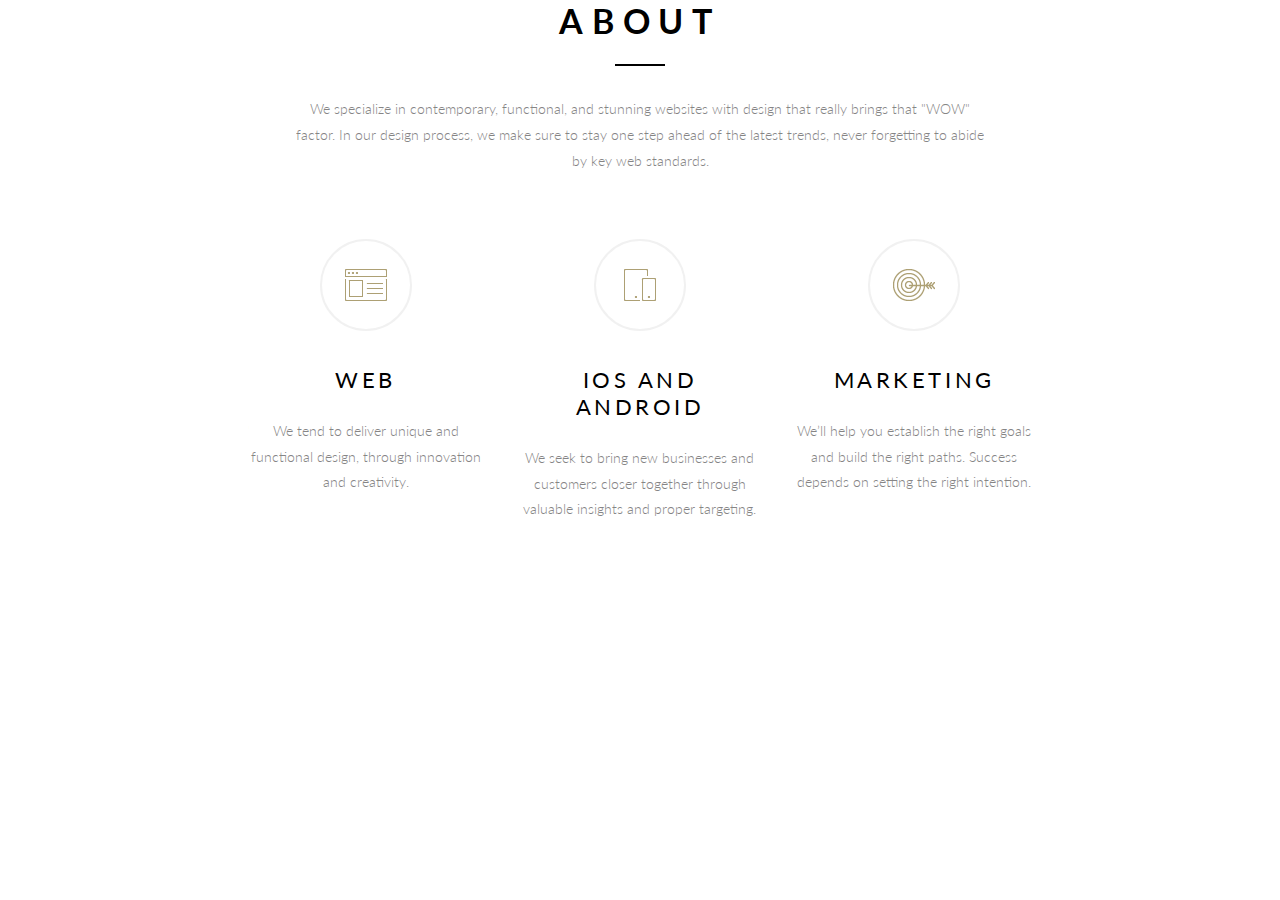
<file: index.html>
<!DOCTYPE html>
<html lang="en">
  <head>
    <meta charset="UTF-8" />
    <meta http-equiv="X-UA-Compatible" content="IE=edge" />
    <meta name="viewport" content="width=device-width, initial-scale=1.0" />
    <title>Bem Practice</title>
    <link rel="stylesheet" href="/reset.css" />
    <link rel="stylesheet" href="/style.css" />
  </head>
  <body>
    <div class="about">
      <div class="about__container">
        <div class="about__header">
          <div class="about__title title">ABOUT</div>
          <div class="about__text">
            We specialize in contemporary, functional, and stunning websites
            with design that really brings that "WOW" factor. In our design
            process, we make sure to stay one step ahead of the latest trends,
            never forgetting to abide by key web standards.
          </div>
        </div>

        <div class="about__footer">
          <div class="about__column">
            <div class="item-about">
              <div class="item-about__icon">
                <img src="./img/about/01.png" alt="" />
              </div>
              <div class="item-title">WEB</div>
              <div class="item-text">
                We tend to deliver unique and functional design, through
                innovation and creativity.
              </div>
            </div>
          </div>
          <div class="about__column">
            <div class="item-about">
              <div class="item-about__icon">
                <img src="./img/about/02.png" alt="" />
              </div>
              <div class="item-title">iOS AND ANDROID</div>
              <div class="item-text">We seek to bring new businesses and customers closer together through valuable insights and proper targeting.</div>
            </div>
          </div>
          <div class="about__column">
            <div class="item-about">
              <div class="item-about__icon">
                <img src="./img/about/03.png" alt="" />
              </div>
              <div class="item-title">MARKETING</div>
              <div class="item-text">We’ll help you establish the right goals and build the right paths. Success depends on setting the right intention.</div>
            </div>
          </div>
        </div>
      </div>
    </div>
  </body>
</html>
</file>
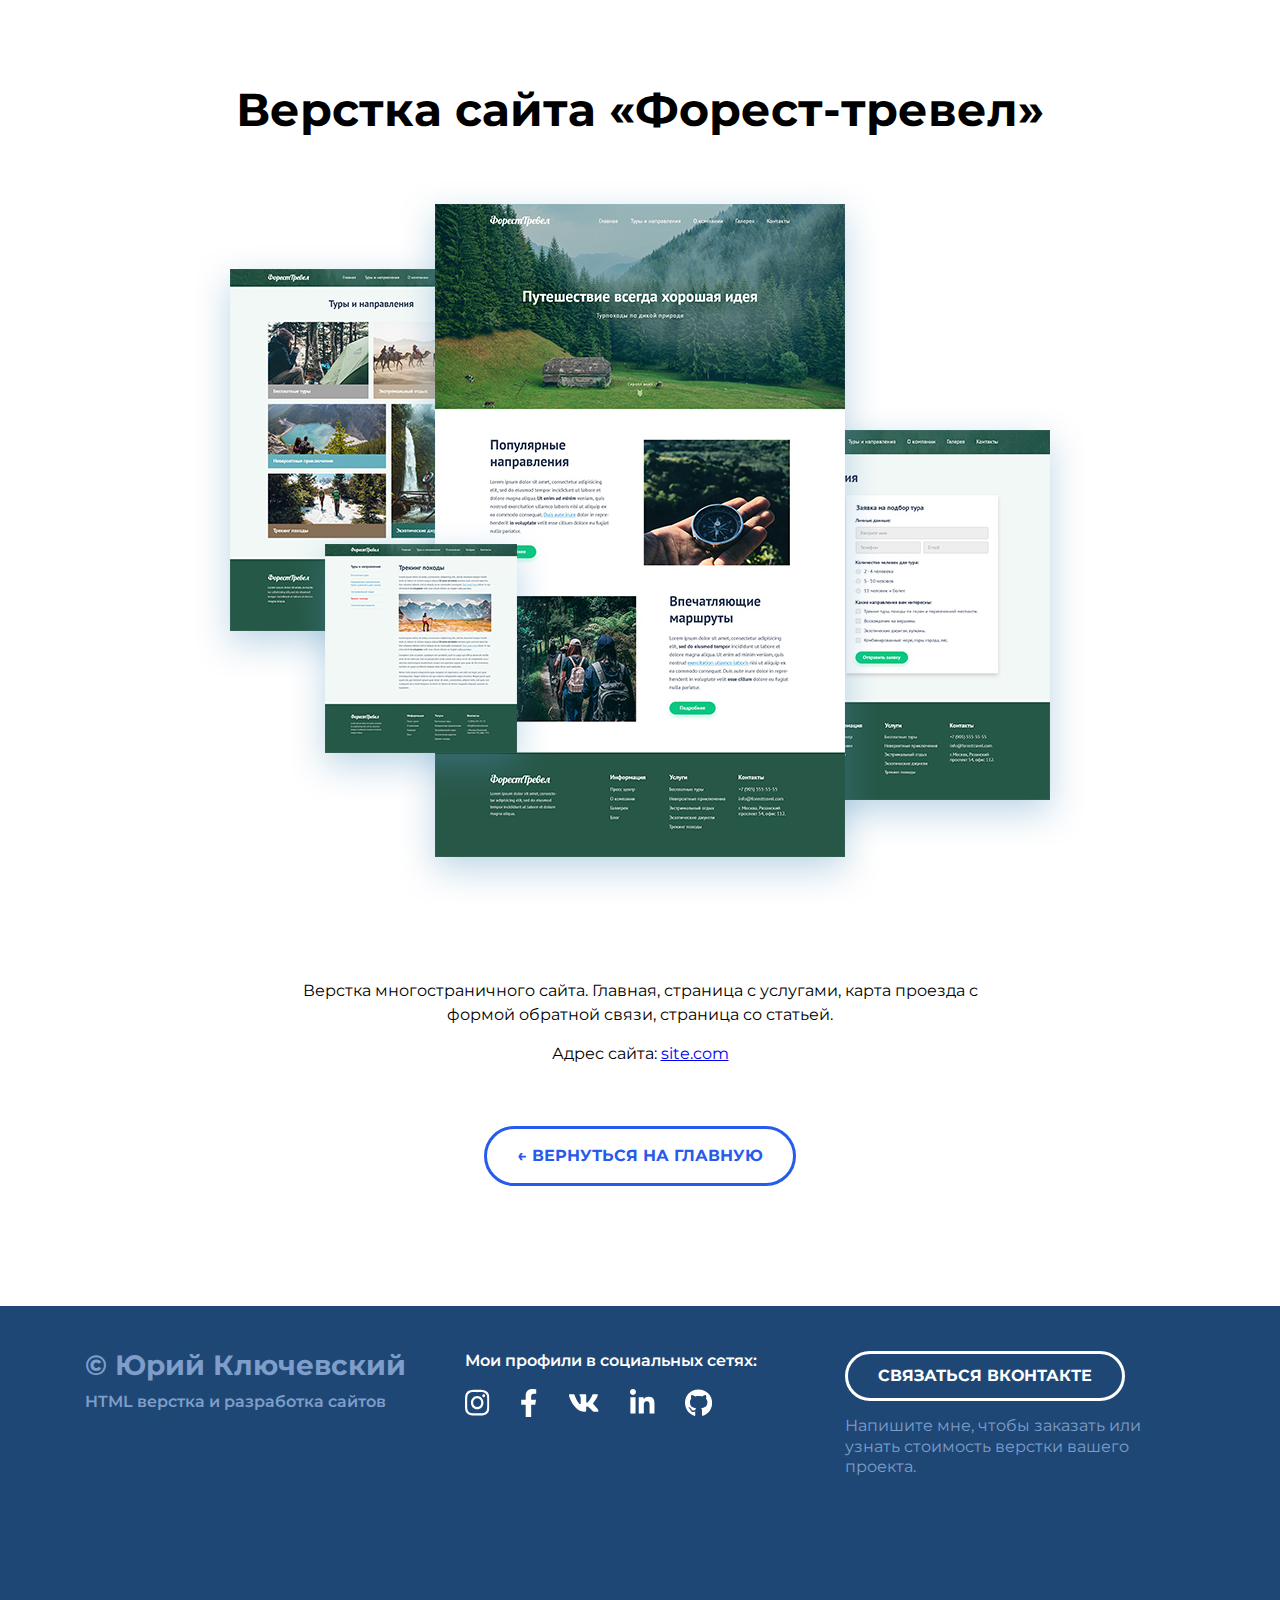
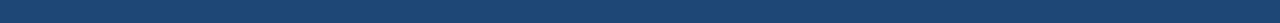
<file: forest-travel.html>
<!DOCTYPE html>
<html lang="en">
  <head>
    <meta charset="UTF-8" />
    <meta http-equiv="X-UA-Compatible" content="IE=edge" />
    <meta name="viewport" content="width=device-width, initial-scale=1.0" />
    <title>Проект "Форест тревел"</title>
    <link rel="stylesheet" href="./Project/css/style.css" />
    <link rel="stylesheet" href="./Project/css/media.css" />
    <link rel="preconnect" href="https://fonts.googleapis.com" />
    <link rel="preconnect" href="https://fonts.gstatic.com" crossorigin />
    <link
      href="https://fonts.googleapis.com/css2?family=Montserrat:wght@400;600;700&display=swap"
      rel="stylesheet"
    />
  </head>
  <body>
  <main>
    <article class="project">
      <div class="container">

        <h1 class="project-header">Верстка сайта «Форест-тревел»</h1>

        <div class="project-img">
          <img src="./Project/img/projects/forest-full.jpg" alt="Проект 'Форест тревел'">
        </div>

        <div class="project-description">
          <p>Верстка многостраничного сайта. Главная, страница с услугами, карта проезда с формой обратной связи, страница со статьей.</p>
          <p>Адрес сайта: <a href="#">site.com</a></p>
        </div>

        <a href="index.html" class="project-btn-back">← ВЕРНУТЬСЯ НА ГЛАВНУЮ</a>
      </div>
    </article> 
  </main>   

      <!-- footer -->
      <footer class="footer">
      <div class="container">
        <div class="footer-row">

          <!-- footer-copyright -->
          <div class="footer-copyright footer-col">
            <div class="footer-copyright-name">© Юрий Ключевский</div>
            <p>HTML верстка и разработка сайтов</p>
          </div>
          <!--// footer-copyright -->

          <!-- footer-icons -->
          <div class="footer-icons footer-col">
              <p>Мои профили в социальных сетях:</p>
              <div class="footer-icons-row">
                <a href="#">
                  <img src="./Project/img/icons/instagram.svg" alt="instagram">
                </a>
                <a href="#">
                  <img src="./Project/img/icons/facebook.svg" alt="facebook">
                </a>
                <a href="#">
                  <img src="./Project/img/icons/vk.svg" alt="vk">
                </a>
                <a href="#">
                  <img src="./Project/img/icons/linkedin.svg" alt="linkedin">
                </a>
                <a href="#">
                  <img src="./Project/img/icons/github.svg" alt="github">
                </a>
              </div>
          </div>
          <!--// footer-icons -->

          <!-- footer-contacts -->
          <div class="footer-contacts footer-col">
            <a href="" class="footer-button">Связаться Вконтакте</a>
            <p>Напишите мне, чтобы заказать или узнать стоимость верстки вашего проекта.</p>
          </div>
          <!--// footer-contacts -->

        </div>
      </div>
      </footer>
      <!--// footer --> 

  </body>
</html>
</file>
<file: style.css>
@import url(https://fonts.googleapis.com/css?family=Lato:400,300,700,900);

body {
    font-family: Lato;
}

.about {
}
.about__container {
    max-width: 823px;
    margin: 0 auto;
}
.about__header {
    margin: 0 0 65px 0;
}
.about__title {
    margin: 0 0 30px 0;
}

.title {
    font-size: 34px;
    font-weight: 700;
    text-transform: uppercase;
    letter-spacing: 8.95px;
    position: relative;
    text-align: center;
}

.title::after {
    content: '';
    position: absolute;
    width: 50px;
    bottom: -25px;
    height: 2px;
    left: 50%;
    background-color: #000;
    margin: 0 0 0 -25px;
}

.about__text {
    max-width: 688px;
    color: #868585;
    font-size: 14px;
    font-weight: 300;
    text-align: center;
    line-height: 25.89px;
    margin: 0 auto;
    padding: 25px 0 0 0;
}
.about__footer {
    display: flex;
}
.about__column {
    padding: 0 15px;
    flex: 0 0 33.33%;
}

.item-about {
}
.item-about__icon {
    margin: 0 auto;
    border-radius: 50%;
    width: 92px;
    height: 92px;
    border: 2px solid #f1f1f1;
    display: flex;
    align-items: center;
    justify-content: center;
}
.item-title {
    text-align: center;
    color: #000;
    font-size: 22px;
    text-transform: uppercase;
    letter-spacing: 3.52px;
    margin: 35px 0 0 0;
}
.item-text {
    text-align: center;
    color: #868585;
    font-size: 14px;
    font-weight: 300;
    line-height: 25.89px;
    margin: 0 auto;
    padding: 25px 0 0 0;
}
</file>
<file: Project/css/style.css>
* {
  /* border: 1px solid red; */
  box-sizing: border-box;
}

html,
body {
  margin: 0; /* сбрасываем отступы */
  font-family: "Montserrat", sans-serif;
  color: #000000;
  scroll-behavior: smooth;
}

img {
  max-width: 100%;
}

.container {
  max-width: 1140px; /* max-width нужно писать для адаптивной верстки */
  margin-left: auto;
  margin-right: auto;
  padding-left: 15px;
  padding-right: 15px;
}

.none {
  display: none !important; /* стиль, скрывающий ненужные блоки */
}

/* Header */

.header {
  position: relative; /* родительский элемент, нужен для position: absolute, который применили к arrow */

  /* определяем модель flex-box для блока .header */
  display: flex;
  flex-direction: column; /* выстраиваем flex-элементы в колонку, основная ось - Y */
  justify-content: center; /* выравниваем по основной оси */
  align-items: center; /* выравниваем по второстепенной оси */

  width: 100%;
  height: 100vh;

  background-color: #687083;
  background-image: url("./../img/header/header-bg.jpg");
  background-size: cover; /* bg-s это размер фонового изображения, 
  cover - значение при котором оно полностью заполнит собой блок в котором размещено. Фоновое изображение не адаптивно к растягиванию */
  background-position: center; /* делаем фоновое изображение адаптивным к растягиванию */
}

.header-title {
  margin: 0; /* сбрасываем отступы */
  margin-bottom: 25px;
  font-weight: 700;
  font-size: 56px;
  line-height: 130%;

  text-align: center;

  color: #ffffff;
}

.header-subtitle {
  margin: 0; /* сбрасываем отступы */
  font-weight: 700;
  font-size: 16px;
  line-height: 150%;

  text-align: center;
  letter-spacing: 0.2em; /* расстояние между буквами */
  text-transform: uppercase;

  color: #ffffff;
}

.header-arrow {
  width: 48px;
  height: 48px;
  position: absolute;

  bottom: 30px;
  left: 50%;
  transform: translate(-50%, 0); /* можно заменить на margin-left: -24px. Двигаем стрелку */
}

/* Portfolio */

.portfolio {
  padding-top: 80px;
  padding-bottom: 115px;
}

.portfolio-header {
  margin: 0;
  margin-bottom: 70px;
  font-weight: 700;
  font-size: 46px;
  line-height: 130%;
  text-align: center;
  color: #000000;
}

.portfolio-cards-wrapper {
  display: flex;
  flex-wrap: wrap;
  justify-content: space-between; /* располагает элементы с равными отступами от краев блока */
}

.card {
  margin-bottom: 30px;
  background-color: #fff;
  max-width: 540px;
  box-shadow: 0px 10px 40px rgba(126, 155, 189, 0.35);
  transition: transform 0.2s ease-in; /* Для плавного перехода элемента ниже */
}

.card:hover {
  transform: translateY(-15px);
}

.card:last-child {
  margin-bottom: 0;
}

.card:nth-last-child(2) {
  margin-bottom: 0;
}

.card-link {
  padding: 20px;
  color: #000000;
  text-decoration: none;
  display: block;
  transition: color 0.2s ease-in
}

.card-link:hover {
  color: #1e4776;
  
}

.card-img {
  margin-bottom: 20px;
}

.card-title {
  margin: 0;
  margin-bottom: 13px;
  font-weight: 600;
  font-size: 24px;
  line-height: 130%;
}

.card p {
  margin: 0;
  font-size: 16px;
  line-height: 130%;
}

/* Footer */

.footer {
  padding-top: 45px;
  padding-bottom: 130px;
  background-color: #1e4776;
  color: #fff;
}

.footer-row {
  display: flex;
  
  flex-direction: row; /* можно не писать, т.к. display: flex по умолчанию создает это свойство */
  justify-content: space-between;

}

.footer-col {
  max-width: 350px;
  flex-grow: 1;
}

.footer-copyright {
  color: #7e9ec9;
  line-height: 1;
}

.footer-copyright-name {
  font-weight: 700;
  font-size: 28px;
  margin-bottom: 15px;
}

.footer-copyright p {
  margin: 0;
  margin-bottom: 15px;
  font-weight: 600;
  font-size: 16px;
}

.footer-icons p {
  margin-top: 0;
  font-weight: 600;
  font-size: 16px;
  line-height: 1.3;
  color: #FFFFFF;
}

.footer-icons-row {
  display: flex;
  align-items: center;
}

.footer-icons-row > *  + * { /* + * выбирает соседа слева. У первой ссылки нет соседа слева, поэтому на нее margin-left не будет действовать */
  margin-left: 30px;
}

.footer-button {
  display: inline-block; /* делаем из ссылки блочный элемент. Inline-block будет блочным, но ширина будет обрезана по длине слов, а не по ширине всего блока */
  height: 50px;
  padding-left: 30px;
  padding-right: 30px;

  border: 3px solid #FFFFFF;
  border-radius: 50px;

  color: #fff;
  font-weight: 700;
  font-size: 16px;
  line-height: 44px; /* высота строки равна высоте кнопки */
  text-transform: uppercase;
  text-decoration: none;

  transition: all 0.2s ease-in;
}

.footer-button:hover {
  background-color: #fff;
  color: #1e4776;
}

.footer-contacts p {
  margin: 15px 0;
  font-size: 16px;
  line-height: 1.3;
  color: #7E9EC9;
}

/* Project */

.project {
  padding-top: 80px;
  padding-bottom: 120px;
  text-align: center;
}

.project-header {
  margin: 0;
  margin-bottom: 40px;
  font-weight: 700;
  font-size: 46px;
  line-height: 1.3;
}

.project-img {
  margin-bottom: 70px;      
}

.project-description {
  margin: 0 auto 60px;;
  max-width: 730px;
}

.project-description p {
  margin-top: 0;
  margin-bottom: 15px;
  font-weight: 400;
  font-size: 16px;
  line-height: 1.5;
}

.project-btn-back {
  display: inline-block; /* делаем из ссылки блочный элемент. Inline-block будет блочным, но ширина будет обрезана по длине слов, а не по ширине всего блока */
  height: 60px;
  padding-left: 30px;
  padding-right: 30px;

  border: 3px solid #275BEC;
  border-radius: 50px;

  color: #275BEC;
  font-weight: 700;
  font-size: 16px;
  line-height: 54px; /* высота строки равна высоте кнопки */
  text-transform: uppercase;
  text-decoration: none;

  transition: all 0.2s ease-in;
}

.project-btn-back:hover {
  background-color: #275BEC;
  color: #fff;
}
</file>
<file: Project/css/media.css>
/*  Для экранов с шириной менее 1140px */
@media (max-width: 1140px) {
  .card {
    width: calc(50% - 15px);
  }

.footer {
  padding-top: 40px;
  padding-bottom: 60px;
}

.footer-row {
  flex-direction: column-reverse;
  align-items: center;
  text-align: center;
}

.footer-col {
  margin-bottom: 50px;
}

.footer-col:first-child {
  margin-bottom: 0;
}

}

/*  Для экранов с шириной менее 760px */
@media (max-width: 760px) {
  .header-title {
    font-size: 32px;
  }

  .header-subtitle {
    font-size: 14px;
  }

  .portfolio {
    padding-top: 40px;
    padding-bottom: 60px;
  }

  .portfolio-header {
    font-size: 32px;
    margin-bottom: 30px;
  }

.portfolio-cards-wrapper {
  justify-content: center;
}

.card {
  max-width: 530px;
  width: 100%;
}

.card:nth-last-child(2) {
  margin-bottom: 30px;
}

.card-link {
  padding: 15px;
}

.card-img {
  margin-bottom: 10px;
}

.card-title {
  font-size: 18px;
  margin-bottom: 10px;
}

.card p {
  font-size: 14px;
}

.footer-copyright-name {
  font-size: 18px;
  margin-bottom: 5px;
}

.footer-copyright p {
  font-size: 14px;
}

.footer-icons p {
  font-size: 14px;
}

.footer-contacts p {
  font-size: 14px;
  margin: 0;
  margin-top: 15px;
}

.project {
  padding: 40px 0 60px;
}

.project-header {
  font-size: 28px;
  margin-bottom: 30px;
}

.project-img {
  margin-bottom: 20px;
}

.project-description {
  margin-bottom: 50px;
}

.project-btn-back {
  padding: 0 10px;
  width: 100%;
  max-width: 320px;
}

}
</file>
